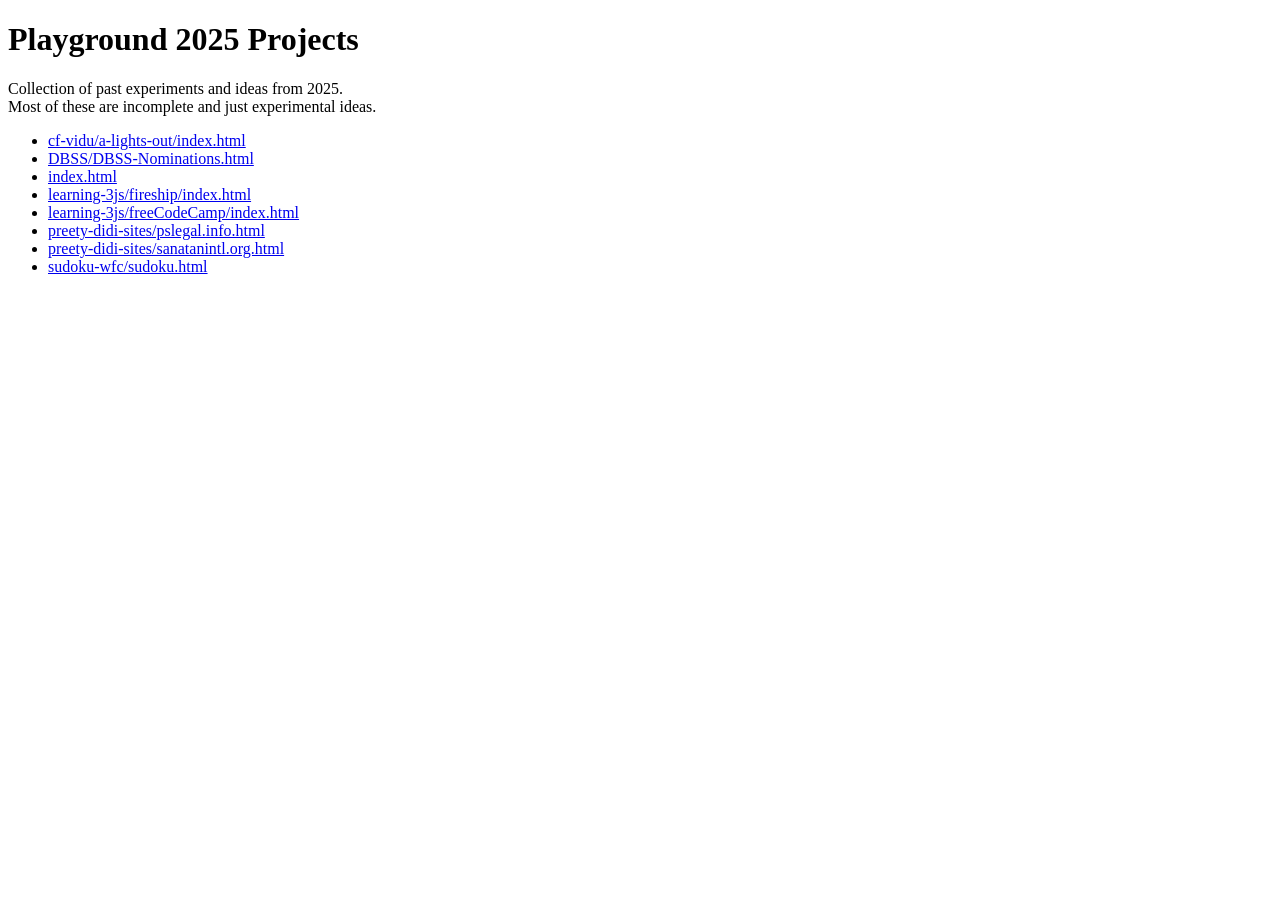
<file: index.html>
<!DOCTYPE html>
<html lang="en">
  <head>
    <meta charset="UTF-8" />
    <title>Playground 2025 Projects</title>
  </head>
  <body>
    <h1>Playground 2025 Projects</h1>
    <p>
      Collection of past experiments and ideas from 2025.<br />
      Most of these are incomplete and just experimental ideas.
    </p>

    <ul id="links"></ul>
    <script>
      fetch('pages.json')
        .then(resp => resp.json())
        .then(pages => {
          const ul = document.getElementById('links');
          pages.forEach(path => {
            const li = document.createElement('li');
            const a = document.createElement('a');
            a.href = path;
            a.textContent = path;
            li.appendChild(a);
            ul.appendChild(li);
          });
        })
        .catch(err => console.error('Error loading pages.json:', err));
    </script>
  </body>
</html>
</file>
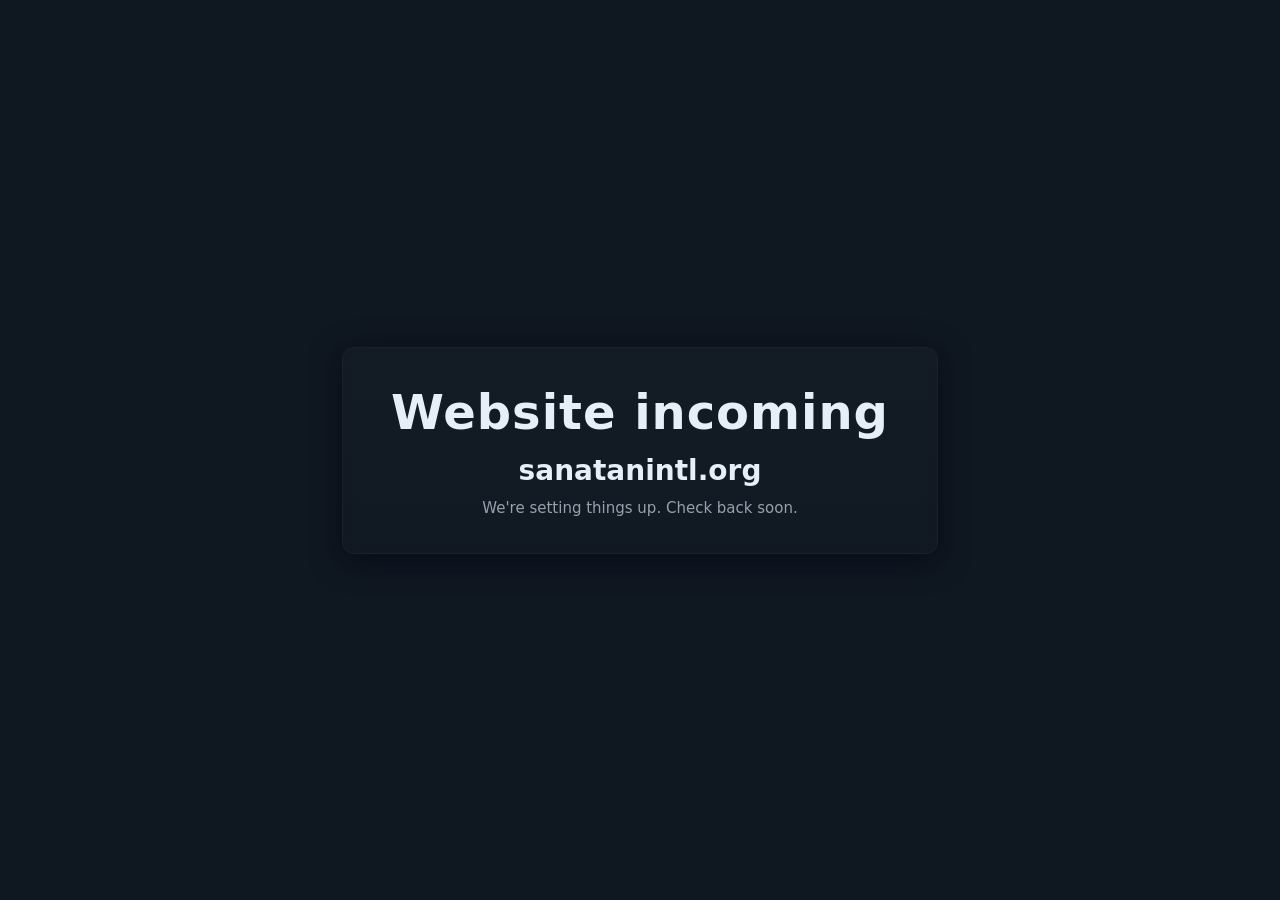
<file: sanatanintl/index.html>
<!DOCTYPE html>
<html lang="en">
  <head>
    <meta charset="utf-8" />
    <meta name="viewport" content="width=device-width,initial-scale=1" />
    <title>sanatanintl.org — Coming Soon</title>
    <style>
      /* Minimal, centered full-page notice */
      :root {
        --bg: #0f1720;
        --card: #0b1220;
        --text: #e6eef8;
        --muted: #98a0b0;
      }
      html,
      body {
        height: 100%;
        margin: 0;
        font-family: system-ui, -apple-system, 'Segoe UI', Roboto, 'Helvetica Neue', Arial;
        background: var(--bg);
        color: var(--text);
      }
      .wrap {
        min-height: 100%;
        display: grid;
        place-items: center;
        padding: 24px;
        box-sizing: border-box;
      }
      .card {
        text-align: center;
        background: linear-gradient(180deg, rgba(255, 255, 255, 0.02), rgba(255, 255, 255, 0.01));
        padding: 36px 48px;
        border-radius: 12px;
        box-shadow: 0 6px 30px rgba(2, 6, 23, 0.6);
        backdrop-filter: blur(6px);
        border: 1px solid rgba(255, 255, 255, 0.03);
        max-width: 90ch;
      }
      h1 {
        margin: 0;
        font-weight: 600;
        letter-spacing: 0.02em;
        font-size: clamp(24px, 5vw, 48px);
      }
      p.sub {
        margin: 12px 0 0;
        color: var(--muted);
        font-size: clamp(12px, 2.2vw, 15px);
      }
      .domain {
        display: block;
        margin-top: 14px;
        font-weight: 700;
        font-size: clamp(18px, 3.6vw, 28px);
        color: var(--text);
      }
    </style>
  </head>
  <body>
    <div class="wrap">
      <div class="card" role="status" aria-live="polite">
        <h1>Website incoming</h1>
        <span class="domain">sanatanintl.org</span>
        <p class="sub">We're setting things up. Check back soon.</p>
      </div>
    </div>
  </body>
</html>
</file>
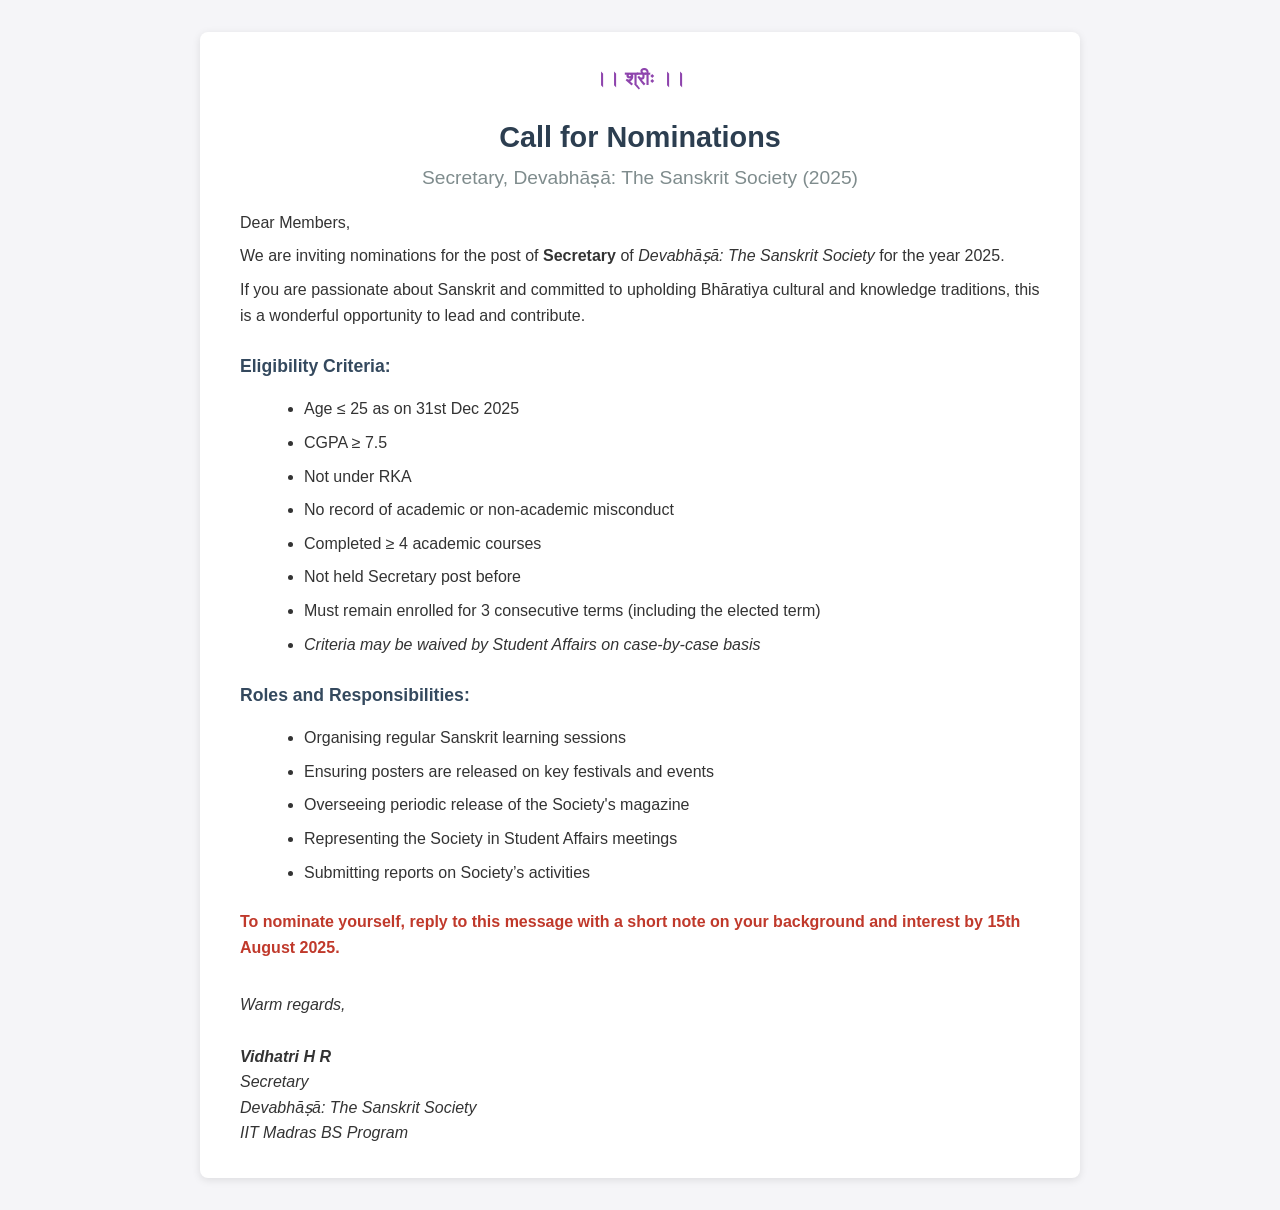
<file: DBSS-Nominations.html>
<!DOCTYPE html>
<html lang="en">
  <head>
    <meta charset="UTF-8" />
    <title>Secretary Nomination – Devabhāṣā Society</title>
    <style>
      body {
        font-family: 'Segoe UI', sans-serif;
        background: #f5f5f8;
        color: #333;
        line-height: 1.6;
        margin: 0;
        padding: 2rem;
      }

      .container {
        max-width: 800px;
        margin: auto;
        background: #fff;
        border-radius: 8px;
        box-shadow: 0 2px 8px rgba(0, 0, 0, 0.1);
        padding: 2rem 2.5rem;
      }

      h1,
      h2 {
        text-align: center;
        color: #2c3e50;
      }

      h1 {
        font-size: 1.8rem;
        margin-bottom: 0.2rem;
      }

      h2 {
        font-size: 1.2rem;
        margin-top: 0;
        font-weight: normal;
        color: #7f8c8d;
      }

      p,
      li {
        font-size: 1rem;
        margin: 0.5rem 0;
      }

      ul {
        margin: 1rem 0 1.5rem 1.5rem;
      }

      .section-title {
        margin-top: 1.5rem;
        font-weight: bold;
        color: #34495e;
        font-size: 1.1rem;
      }

      .footer {
        margin-top: 2rem;
        font-size: 0.95rem;
        color: #555;
      }

      .highlight {
        font-weight: bold;
        color: #c0392b;
      }

      .signature {
        margin-top: 2rem;
        font-style: italic;
      }

      .shloka {
        text-align: center;
        font-size: 1.2rem;
        font-weight: bold;
        margin-bottom: 1rem;
        color: #8e44ad;
      }

      .btn {
        display: inline-block;
        margin-top: 1rem;
        background: #3498db;
        color: white;
        padding: 0.6rem 1.2rem;
        border-radius: 4px;
        text-decoration: none;
        font-weight: bold;
      }

      .btn:hover {
        background: #2980b9;
      }

      code {
        background: #ecf0f1;
        padding: 0.2rem 0.4rem;
        border-radius: 3px;
        font-size: 0.95rem;
      }
    </style>
  </head>
  <body>
    <div class="container">
      <div class="shloka">।। श्रीः ।।</div>

      <h1>Call for Nominations</h1>
      <h2>Secretary, Devabhāṣā: The Sanskrit Society (2025)</h2>

      <p>Dear Members,</p>

      <p>
        We are inviting nominations for the post of <strong>Secretary</strong> of
        <em>Devabhāṣā: The Sanskrit Society</em> for the year 2025.
      </p>

      <p>
        If you are passionate about Sanskrit and committed to upholding Bhāratiya cultural and
        knowledge traditions, this is a wonderful opportunity to lead and contribute.
      </p>

      <div class="section-title">Eligibility Criteria:</div>
      <ul>
        <li>Age ≤ 25 as on 31st Dec 2025</li>
        <li>CGPA ≥ 7.5</li>
        <li>Not under RKA</li>
        <li>No record of academic or non-academic misconduct</li>
        <li>Completed ≥ 4 academic courses</li>
        <li>Not held Secretary post before</li>
        <li>Must remain enrolled for 3 consecutive terms (including the elected term)</li>
        <li><em>Criteria may be waived by Student Affairs on case-by-case basis</em></li>
      </ul>

      <div class="section-title">Roles and Responsibilities:</div>
      <ul>
        <li>Organising regular Sanskrit learning sessions</li>
        <li>Ensuring posters are released on key festivals and events</li>
        <li>Overseeing periodic release of the Society's magazine</li>
        <li>Representing the Society in Student Affairs meetings</li>
        <li>Submitting reports on Society’s activities</li>
      </ul>

      <p class="highlight">
        To nominate yourself, reply to this message with a short note on your background and
        interest by <strong>15th August 2025</strong>.
      </p>

      <div class="signature">
        Warm regards,<br /><br />
        <strong>Vidhatri H R</strong><br />
        Secretary<br />
        Devabhāṣā: The Sanskrit Society<br />
        IIT Madras BS Program
      </div>
    </div>
  </body>
</html>
</file>
